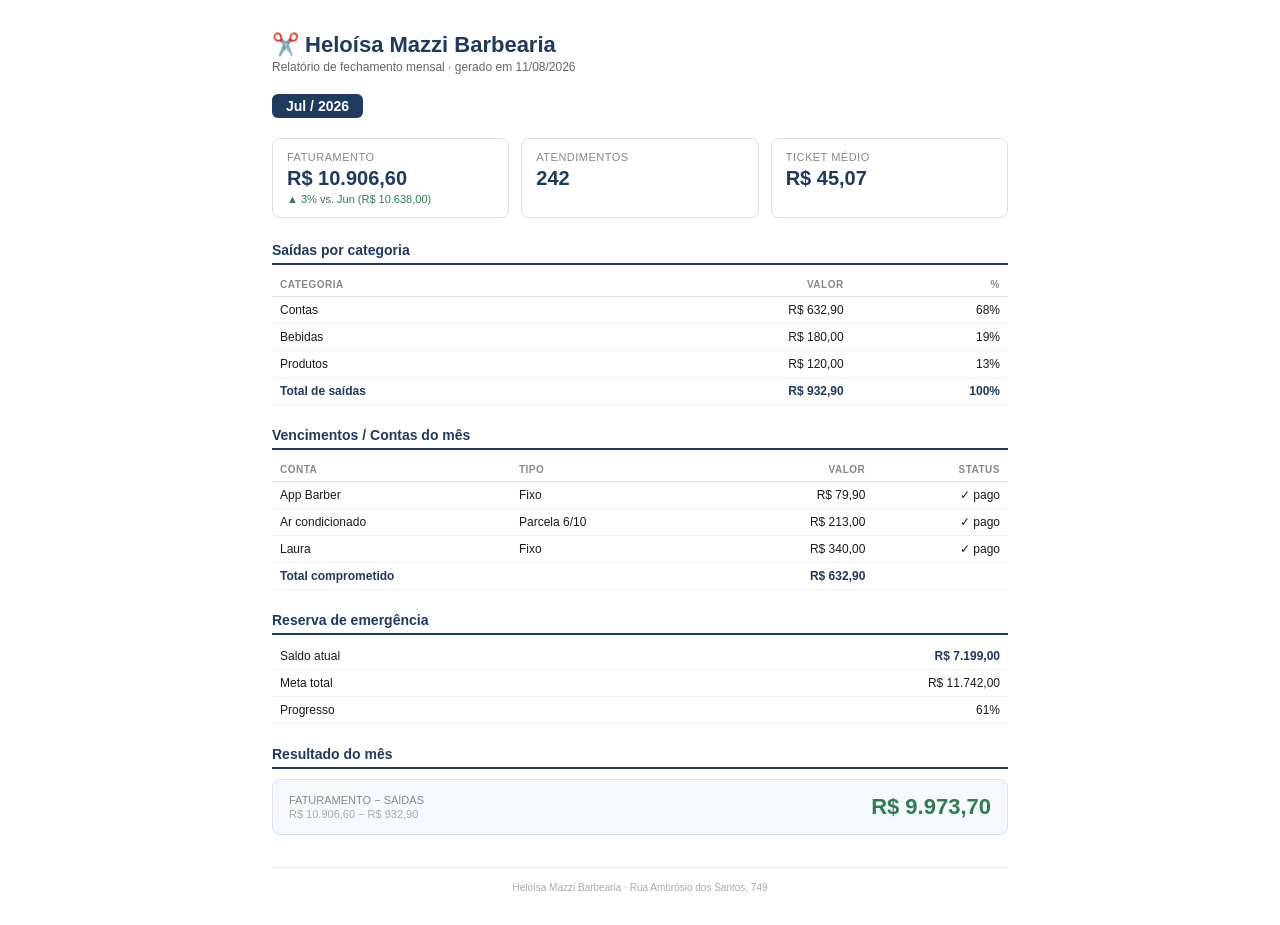
<file: relatorio-preview.html>
<!DOCTYPE html><html lang="pt-BR"><head><meta charset="UTF-8"><title>Fechamento Jul/2026</title><style>*{margin:0;padding:0;box-sizing:border-box}body{font-family:-apple-system,Segoe UI,Roboto,sans-serif;color:#1a1a1a;padding:32px;max-width:800px;margin:0 auto;font-size:13px}h1{font-size:22px;color:#1e3a5f;margin-bottom:2px}.sub{color:#666;font-size:12px;margin-bottom:20px}.mes{display:inline-block;background:#1e3a5f;color:#fff;padding:4px 14px;border-radius:6px;font-weight:600;font-size:14px;margin-bottom:20px}.kpis{display:flex;gap:12px;margin-bottom:24px;flex-wrap:wrap}.kpi{flex:1;min-width:130px;border:1px solid #e0e0e0;border-radius:8px;padding:12px 14px}.kpi .lbl{font-size:11px;color:#888;text-transform:uppercase;letter-spacing:.5px}.kpi .val{font-size:20px;font-weight:700;color:#1e3a5f;margin-top:4px}.kpi .cmp{font-size:11px;margin-top:3px}h2{font-size:14px;color:#1e3a5f;margin:22px 0 8px;padding-bottom:5px;border-bottom:2px solid #1e3a5f}table{width:100%;border-collapse:collapse;font-size:12px}th{text-align:left;color:#888;font-size:10px;text-transform:uppercase;letter-spacing:.5px;padding:6px 8px;border-bottom:1px solid #ddd}td{padding:6px 8px;border-bottom:1px solid #f0f0f0}td.r,th.r{text-align:right}.tot{font-weight:700;color:#1e3a5f}.result{background:#f5f8fc;border:1px solid #d5e2f0;border-radius:8px;padding:14px 16px;margin-top:10px;display:flex;justify-content:space-between;align-items:center}.result .big{font-size:22px;font-weight:700}.foot{margin-top:32px;padding-top:14px;border-top:1px solid #eee;color:#aaa;font-size:10px;text-align:center}</style></head><body><h1>✂️ Heloísa Mazzi Barbearia</h1><div class="sub">Relatório de fechamento mensal · gerado em 11/08/2026</div><div class="mes">Jul / 2026</div><div class="kpis"><div class="kpi"><div class="lbl">Faturamento</div><div class="val">R$ 10.906,60</div><div class="cmp"><span style="color:#2e7d4f">▲ 3% vs. Jun (R$ 10.638,00)</span></div></div><div class="kpi"><div class="lbl">Atendimentos</div><div class="val">242</div></div><div class="kpi"><div class="lbl">Ticket médio</div><div class="val">R$ 45,07</div></div></div><h2>Saídas por categoria</h2><table><thead><tr><th>Categoria</th><th class="r">Valor</th><th class="r">%</th></tr></thead><tbody><tr><td>Contas</td><td class="r">R$ 632,90</td><td class="r">68%</td></tr><tr><td>Bebidas</td><td class="r">R$ 180,00</td><td class="r">19%</td></tr><tr><td>Produtos</td><td class="r">R$ 120,00</td><td class="r">13%</td></tr><tr class="tot"><td>Total de saídas</td><td class="r">R$ 932,90</td><td class="r">100%</td></tr></tbody></table><h2>Vencimentos / Contas do mês</h2><table><thead><tr><th>Conta</th><th>Tipo</th><th class="r">Valor</th><th class="r">Status</th></tr></thead><tbody><tr><td>App Barber</td><td>Fixo</td><td class="r">R$ 79,90</td><td class="r">✓ pago</td></tr><tr><td>Ar condicionado</td><td>Parcela 6/10</td><td class="r">R$ 213,00</td><td class="r">✓ pago</td></tr><tr><td>Laura</td><td>Fixo</td><td class="r">R$ 340,00</td><td class="r">✓ pago</td></tr><tr class="tot"><td colspan="2">Total comprometido</td><td class="r">R$ 632,90</td><td></td></tr></tbody></table><h2>Reserva de emergência</h2><table><tbody><tr><td>Saldo atual</td><td class="r tot">R$ 7.199,00</td></tr><tr><td>Meta total</td><td class="r">R$ 11.742,00</td></tr><tr><td>Progresso</td><td class="r">61%</td></tr></tbody></table><h2>Resultado do mês</h2><div class="result"><div><div style="font-size:11px;color:#888;text-transform:uppercase">Faturamento − Saídas</div><div style="font-size:11px;color:#aaa;margin-top:2px">R$ 10.906,60 − R$ 932,90</div></div><div class="big" style="color:#2e7d4f">R$ 9.973,70</div></div><div class="foot">Heloísa Mazzi Barbearia · Rua Ambrósio dos Santos, 749</div></body></html>
</file>
